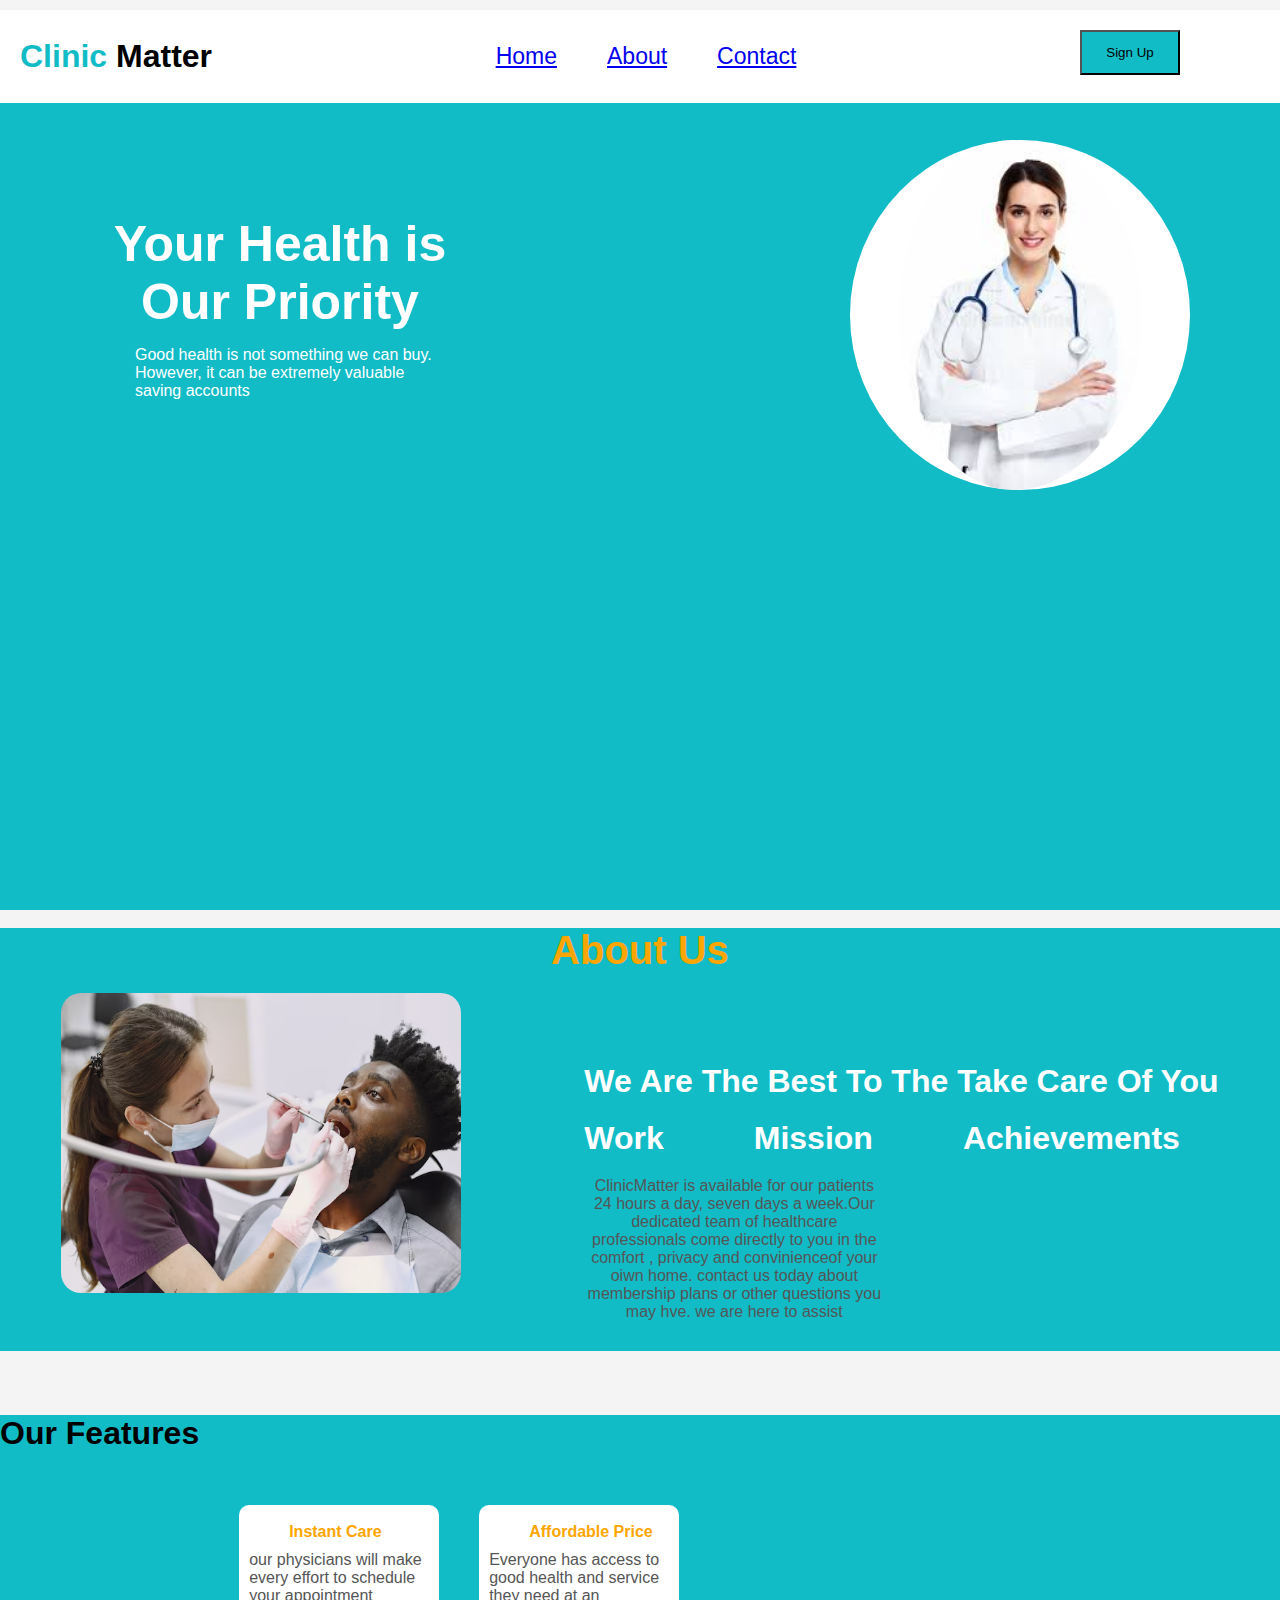
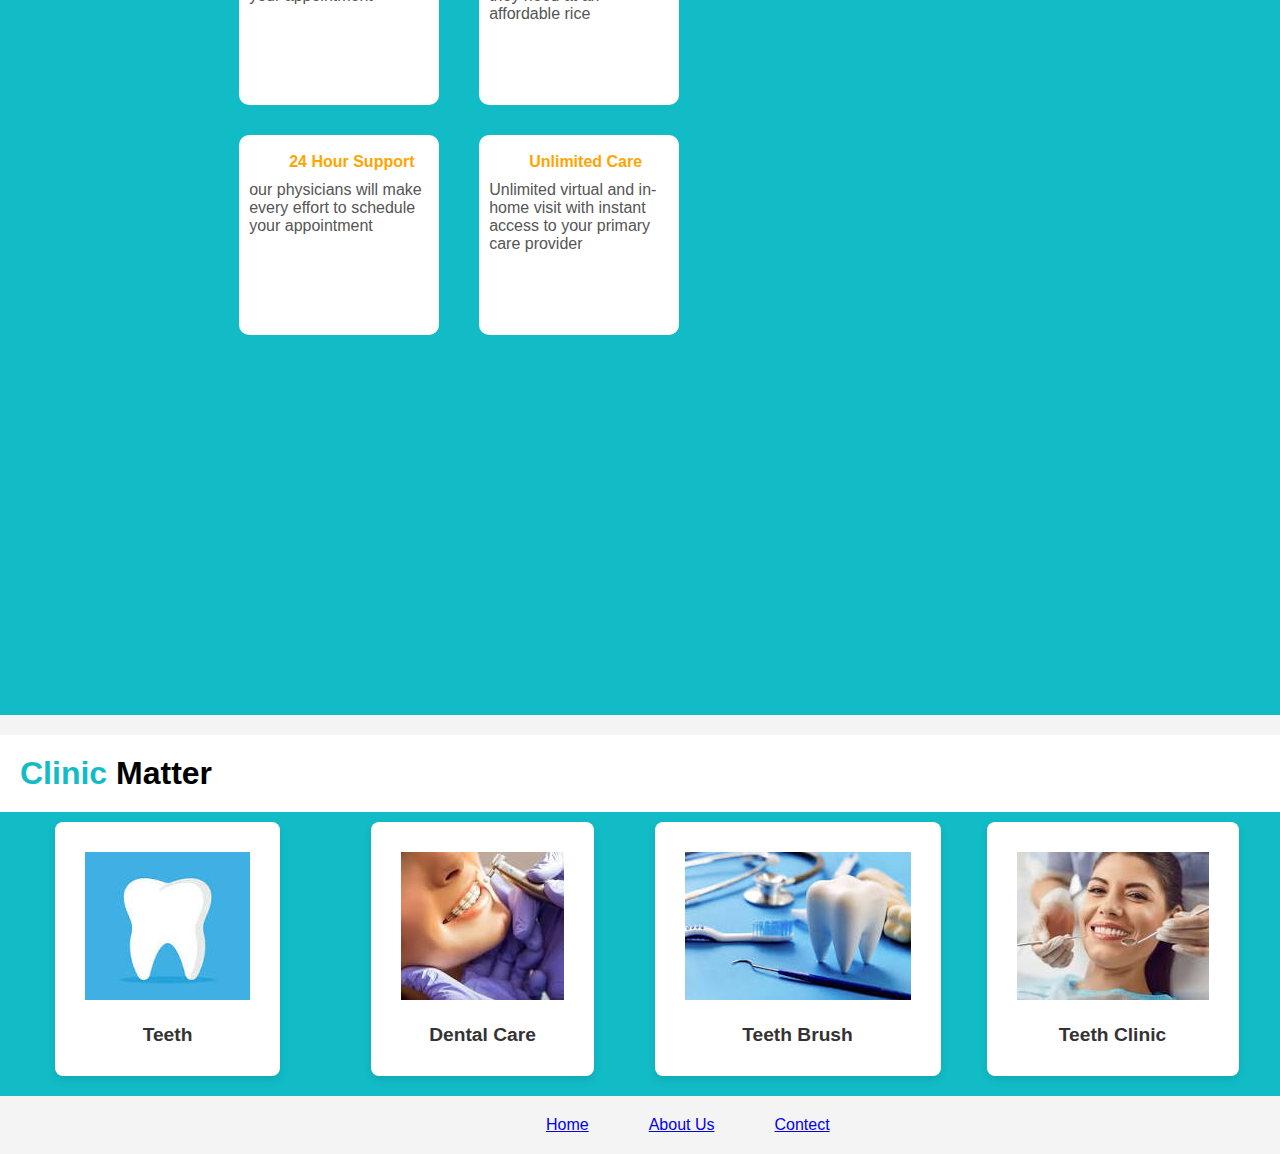
<file: index.html>
<!DOCTYPE html>
<html>
    <head>
        <title>This is website that make hospital</title>
        <link rel="stylesheet" href="style.css">
        <link rel="stylesheet" href="https://cdnjs.cloudflare.com/ajax/libs/font-awesome/6.5.2/css/all.min.css" integrity="sha512-SnH5WK+bZxgPHs44uWIX+LLJAJ9/2PkPKZ5QiAj6Ta86w+fsb2TkcmfRyVX3pBnMFcV7oQPJkl9QevSCWr3W6A==" crossorigin="anonymous" referrerpolicy="no-referrer" />
    </head>
    <body>
       <div class="header">
        <h1><span>Clinic</span> Matter</h1>
        <ul>
            <a href="index.html"><li>Home</li> </a>
            <a href="About Us.html"><li>About</li> </a>
           <a href="contect.html"> <li>Contact</li> </a>
        </ul>
        <button>Sign Up</button>

       </div>
       <div class="nav">
       <div class="nav-p">
        <div class="nav1">
            <h1>Your Health is Our Priority </h1>
            <p>Good health is not something we can buy. However, it can be extremely valuable saving accounts</p>
            </div>

            <div class="nav2">
                <img src="drs.jpg">
            </div>
        
            </div>
            
            <br>

            <h1 class="text-p">About Us</h1>
            <div class="section">
                <div>
                 <img src="dental'.avif">     
                </div>
                <div>
                <h1 class="text-top">We Are The Best To The Take Care Of You</h1>
                <div class="text-nav">
                 <h1>Work</h1>  
                 <h1>Mission</h1> 
                 <h1>Achievements</h1>
                </div>
                <div class="text-paragraf">
                 <p>ClinicMatter is available for our patients 24 hours a day, seven days a week.Our dedicated team of healthcare professionals come directly to you in the comfort , privacy and convinienceof your oiwn home. contact us today about membership plans or other questions you may hve. we are here to assist</p>   
                </div>
                </div>

            </div>
            <!-- <div class="main-3"> -->
                <div class="main-text">
                  <h1>Our Features</h1>
                <div class="main-text1">
                 <div class="main-box1">
                    <i class="fa-solid fa-tooth"></i>
                    <h4>Instant Care</h4>
                    <p>our physicians will make every effort to schedule your appointment</p>
                 </div>
                 <div class="main-box1">
                    <i class="fa-solid fa-tooth"></i>
                    
                    <h4>24 Hour Support</h4>
                    <p>our physicians will make every effort to schedule your appointment</p>
                 </div>
                </div>

                <div class="main-text2">
                    <div class="main-box1">
                        <i class="fa-solid fa-tooth"></i>
                       <h4>Affordable Price</h4>
                       <p>Everyone has access to good health and service they need at an  affordable rice</p>
                    </div>
                    <div class="main-box1">
                        <i class="fa-solid fa-tooth"></i>
                       
                       <h4>Unlimited Care</h4>
                       <p>Unlimited virtual and in-home visit with instant access to your primary care provider</p>
                    </div>
                   </div>

                </div>

            </div>
          </div>
            <div class="header">
                <h1><span>Clinic</span> Matter</h1>
                <ul>
                 
            
        </div>
        <!--section three-->
        <section class="services">
            <h2>Our Service</h2>
            <div class="service-container">
                <div class="service-box">
                    <div class="icon"><img src="den.jpg" alt=""></div>
                    <h3>Teeth</h3>
                </div>
                <div class="service-box">
                    <div class="icon"><img src="ilik.jpg" alt=""></div>
                    <h3>Dental Care</h3>
                </div>
                <div class="service-box">
                    <div class="icon"><img src="lab.jpg" alt=""></div>
                    <h3>Teeth Brush</h3>
                </div>
                <div class="service-box">
                    <div class="icon"><img src="nafad.jpg" alt=""></div>
                    <h3>Teeth Clinic</h3>
                </div>
            </div>
</section>
<footer>
    <div class="container">
        <ul class="footer-links">
            <li><a href="#">Home</a></li>
            <li><a href="#">About Us</a></li>
            <li><a href="#">Contect</a></li>
        </ul>
    </div>
</footer>

            </body>
            </html>
</file>
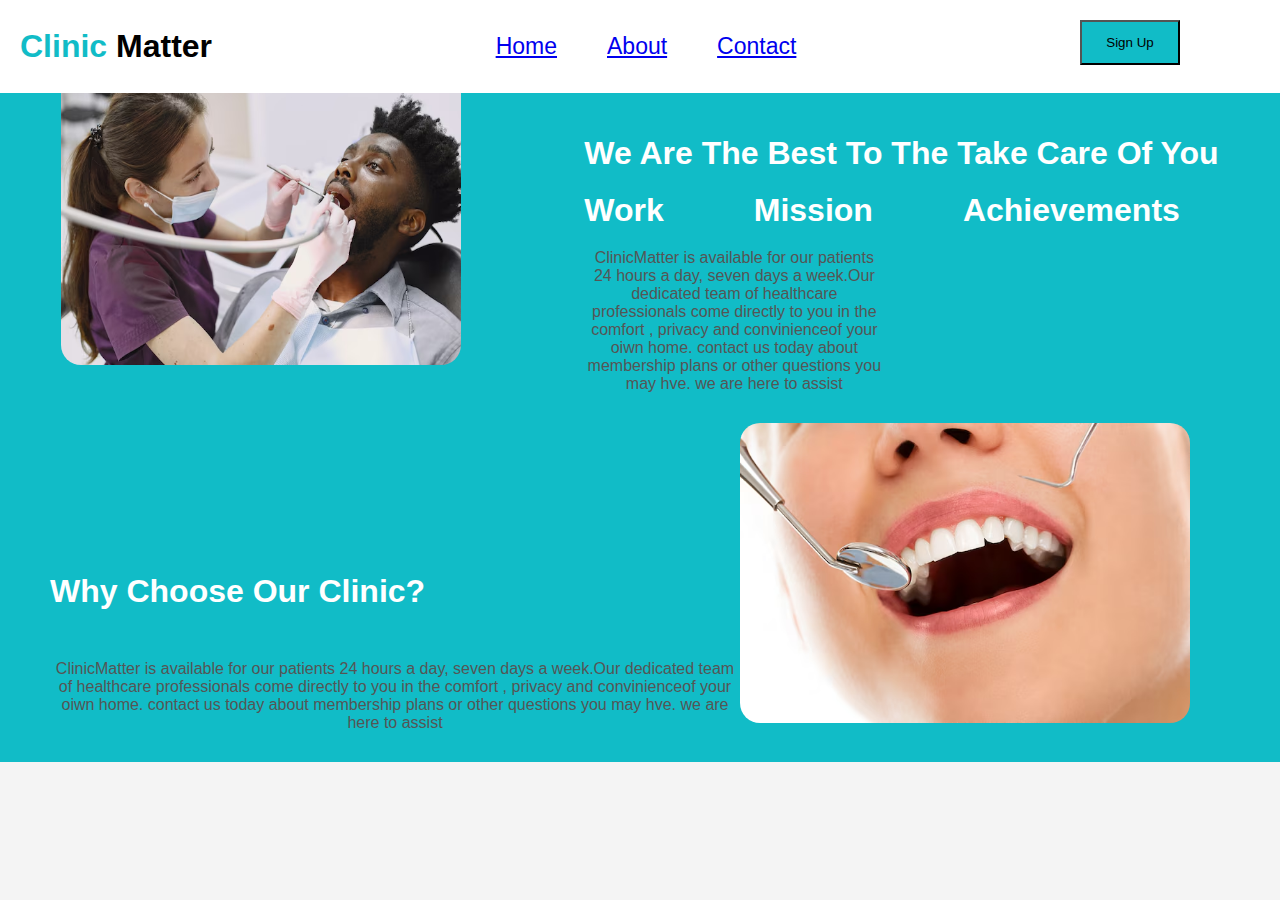
<file: About Us.html>
<!DOCTYPE html>
<html lang="en">
<head>
    <meta charset="UTF-8">
    <meta name="viewport" content="width=device-width, initial-scale=1.0">
    <title>About</title>
    <link rel="stylesheet" href="style.css">

</head>
<body>
    <div class="header">
        <h1><span>Clinic</span> Matter</h1>
        <ul>
           <a href="index.html"><li>Home</li> </a>
            <a href="About Us.html"><li>About</li> </a>
           <a href="contect.html"> <li>Contact</li> </a>
        </ul>
        <button>Sign Up</button>

       </div>

       <h1 class="text-p">About Us</h1>
            <div class="section">
                <div>
                 <img src="dental'.avif">     
                </div>
                <div>
                <h1 class="text-top">We Are The Best To The Take Care Of You</h1>
                <div class="text-nav">
                 <h1>Work</h1>  
                 <h1>Mission</h1> 
                 <h1>Achievements</h1>
                </div>
                <div class="text-paragraf">
                 <p>ClinicMatter is available for our patients 24 hours a day, seven days a week.Our dedicated team of healthcare professionals come directly to you in the comfort , privacy and convinienceof your oiwn home. contact us today about membership plans or other questions you may hve. we are here to assist</p>   
                </div>
                </div>

            </div>
     

            <div class="text-next">
                <div class="text-left">
                  <h1>Why Choose Our Clinic?</h1>
                  <p>ClinicMatter is available for our patients 24 hours a day, seven days a week.Our dedicated team of healthcare professionals come directly to you in the comfort , privacy and convinienceof your oiwn home. contact us today about membership plans or other questions you may hve. we are here to assist</p>
               </div> 
                <img src="dentist-with-smile_144627-886.avif">
              </div>
            </div>
          
  

</body>
</html>
</file>
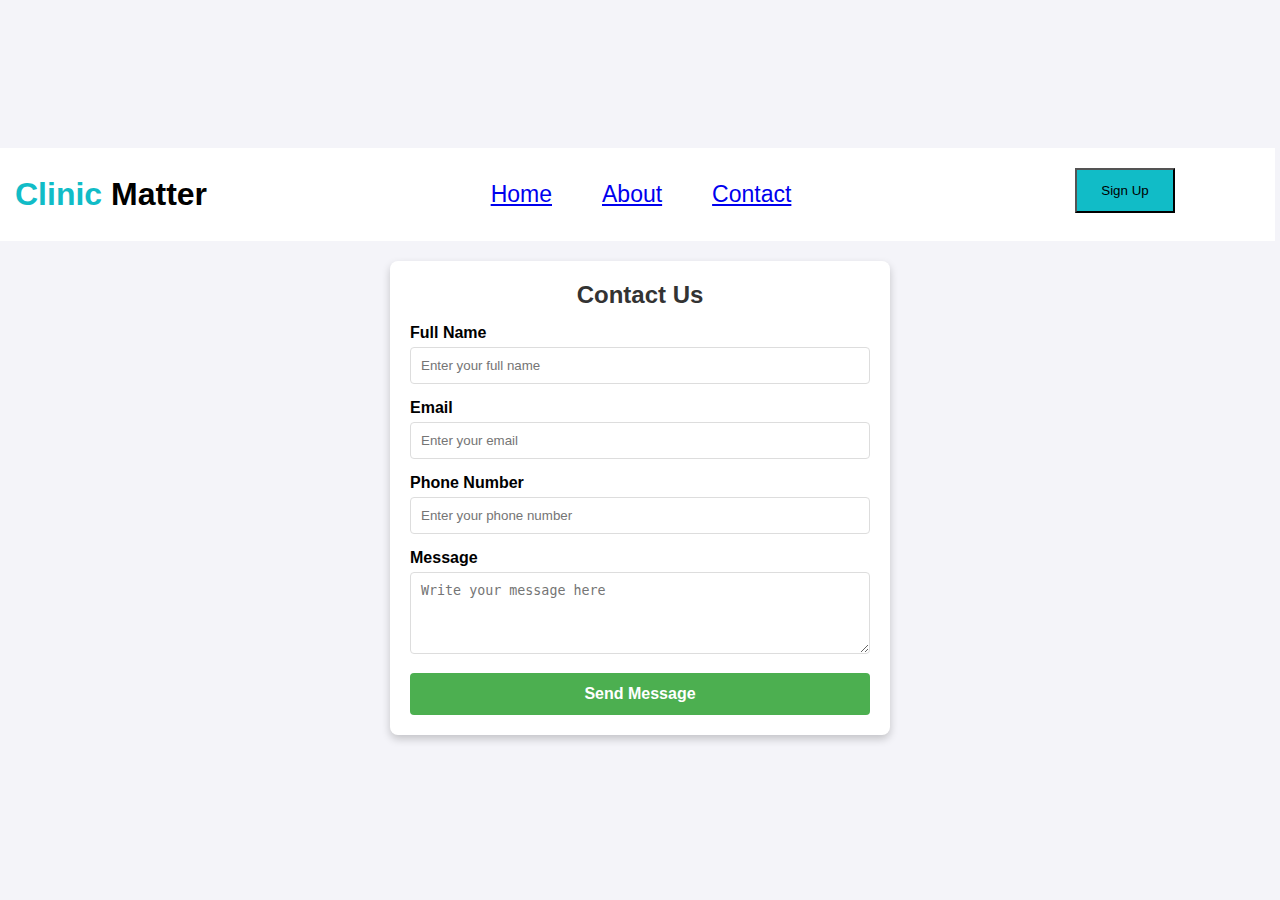
<file: contect.html>
<!DOCTYPE html>
<html lang="en">
<head>
    <meta charset="UTF-8">
    <meta name="viewport" content="width=device-width, initial-scale=1.0">
    <title>Contect</title>
    <!-- <link rel="stylesheet" href="style.css"> -->
    <link rel="stylesheet" href="contct.css">

</head>
<body>
    <div class="header">
        <h1><span>Clinic</span> Matter</h1>
        <ul>
           <a href="index.html"><li>Home</li> </a>
            <a href="About Us.html"><li>About</li> </a>
           <a href="contect.html"> <li>Contact</li> </a>
        </ul>
        <button>Sign Up</button>

       </div>
    <!-- section two -->
    <div class="contact-container">
        <h2>Contact Us</h2>
        <form action="#" method="POST">
          <!-- Full Name -->
          <div class="form-group">
            <label for="name">Full Name</label>
            <input type="text" id="name" name="name" placeholder="Enter your full name" required>
          </div>
    
          <!-- Email -->
          <div class="form-group">
            <label for="email">Email</label>
            <input type="email" id="email" name="email" placeholder="Enter your email" required>
          </div>
    
          <!-- Phone Number -->
          <div class="form-group">
            <label for="phone">Phone Number</label>
            <input type="tel" id="phone" name="phone" placeholder="Enter your phone number" required>
          </div>
    
          <!-- Message -->
          <div class="form-group">
            <label for="message">Message</label>
            <textarea id="message" name="message" rows="4" placeholder="Write your message here" required></textarea>
          </div>
    
          <!-- Submit Button -->
          <button type="submit" class="submit-btn">Send Message</button>
        </form>
    </div>
    

</body>
</html>
</file>
<file: style.css>
*{
    margin: 0;
    padding: 0;
}
.header{
    position:fixed;
    background-color: white;
    width: 100%;
    display: flex;
    justify-content: space-between;
    margin-right: 10px;
    text-align: center;
    padding: 20px;
    width: 100%;
    align-items: center;
    text-decoration: none;
    list-style: none;
    
}
.header ul{
    display: flex;
    font-style: 25px;
    list-style: none;
    font-size: 23px;
    gap: 50px;
}
.header span{
    color: #11BCC7;
}

.header button{
background-color:#11BCC7 ;
width: 100px;
height: 45px;
margin-bottom: 8px;
margin-right: 80px;
}

.nav-p{
    background-color: #11BCC7;
    height: 100vh;
    margin-top:10px;
    padding-top: 9%;
    display: flex;
    justify-content: space-between;
    
}
.nav3{
    width: 300px;
    height: 300px;
    padding-left: 30px;
    padding-bottom: -50px;
    position: relative;
    top: -70px;
    right: -30px;
    margin-top: 50px;

   
}
.nav1{
    text-align: center;
    margin-top: 90px;
    margin-left: 75px;
}
.nav1 h1{
    width: 410px;
    font-size: 50px;
    color: white;
    font-weight: bold;
}
.nav1 p{
    width: 300px;
    text-align: left;
    margin-top: 15px;
    color: white;
    margin-left: 60px;
}
.nav2{
    background-color: white;
    width: 340px;
    height: 350px;
    border-radius: 80%;
    margin-top: 15px;
    margin-right: 90px;
    position: relative;
}
.nav2 img{
    margin-bottom: 90px;
    height: 350px;
    padding-left: 15px;
    position: absolute;
    left: 10%;
    border-radius: 50%;
    
}



/*page contect*/
.contect{
    background-color: #11BCC7;
    width: 100%;
    height: 100vh;
    position: relative;

}
.main{
    background-color: white;
    height: 300px;
    width: 1000px;
    margin-left: 110px;
    border-radius: 9px;
    position: absolute;
    top: 18%;
}
.main p{
    padding-top: 20px;
    font-weight: bold;
    font-size: 20px;
    padding-left: 12px;
    color: orange;
    font-size: 18px;
}
.main1{
    display: flex;
    justify-content: space-between;
    text-align: center;
}
.main1 h2{
    padding-left: 50px;
    margin-top: 40px;
    font-size: 25px;
    color: #11BCC7;


}
.main1 ul{
    padding-top: 10px;
     padding-left: 50px;
    display: flex;
    padding-right: 150px;
    font-size: 20px;
    padding-top: 40px;

    gap: 90px;
    list-style: none;
}
.main1 button{
 background-color:orange ;
width: 120px;
height: 35px;
border: none;
border-radius: 5px;
margin-right: 50px;

}
.icon-1{
    display: flex;
    gap: 30px;
    border: 1px solid black;
    width: 300px;
    height: 100px;
    margin-top: 20px;
    margin-left: 15px;
    
}

.text1 h1{
    font-size: 30px;
}
.text1 p{
    color: grey;
}
.icon-1 i{
    margin-top: 30px;
    margin-left: 10px;
    font-size: 30px;
    color: orange;
}
.icons{
    display: flex;
}
.button1{
    background-color:#11BCC7 ;
width: 150px;
height: 45px;
border: none;
margin-left: 805px;
margin-top: 12PX;
padding: 10px;
border-radius: 5px;

}

.text-p{
    background-color: #11BCC7;
    text-align: center;
    color: orange;
    font-size: 40px;
}
.section{
    background-color: #11BCC7;
    display: flex;
    justify-content: space-around;
    
}


 .section img{
    width: 400px;
    height: 300px;
    margin-top: 20px;
    border-radius: 20px;
  }
 .text-top{
    margin-top: 90px;
    color: white;
  }

.text-nav{
    display: flex;
    gap: 90px;
    color: white;
    margin-top: 20px;
  }
.text-paragraf {
    color: white;
    text-align: left;
    margin-top: 20px;
    width: 300px;

  }
.text-next{
    display: flex;
    background-color: #11BCC7;
    
  
}
.text-next img{
margin-right: 90px;
border-radius: 20px;
height: 300px;
width: 450px;
}
  
.text-left{
    margin-top: 150px;
    color: white;
    margin-left: 50px;
  }
.text-left p{
    margin-top: 50px;
}

.main-text1{
    margin-top: 90px;
    /* display: grid; */
    gap: 8px;
}

.main-text2{
    margin-top: 90px;
    /* display: grid; */
}

.main-box1{
    width: 200px;
    height:200px;
    background-color: white;
    margin-left: 20px;
    border-radius: 10px;
    /* margin-top: 30px; */
    margin-bottom: 30px;
}
.main-box1 i{
    color: #11BCC7;
    margin-left: 80px;
    

}
.main-box1 img{
    margin-left: 60px;
    margin-top: 20px;
}
.main-box1 h4{
    color: orange;
    margin-left: 50px;
    
}

.main-box1 p{
    width: 180px;
    text-align: left;
    margin-left: 10px;
    margin-top: 10px;
}
.main-text{
    background-color: #11BCC7;
    height: 100vh;
    display: flex;
    gap: 20px;
    /* margin-top: 170px; */
    margin-bottom: 20px;
    margin-top: 5%;
    
}
/* .main-text h1{
    color: orange;
    margin-left: -180px;
} */
.Features h1{
    margin-left: 200px;
    justify-content: center;
    align-items: center;
    color: orange;
    
}




.main-3{
    background-color: #11BCC7;
    display: flex;
    gap: 70px;
    
}
.main-img img{
    margin-top: 100px;
}
.text-4{
    display: flex;
    justify-content: space-between;
}
.text-4 h1{
color: orange;
margin-left: 600px;
margin-top: 10px;
}
.text-4 h4{
    
    color: black;
    margin-left: 20px;
    
    }
.text-4 p{
    width: 400px;
    text-align: left;
    margin-left: 20px;  
    margin-top: 10px; 
    text-align: left;
}
.text-4 img{
    
    height: 300px;
    width: 300px;
    
}


/* .qeybtah{
    display: flex;
}
     */
    /* section three */
    * {
        margin: 0;
        padding: 0;
        box-sizing: border-box;
    }
    
    body {
        font-family: Arial, sans-serif;
        background-color: #f4f4f4;
    }
    
    h2 {
        text-align: center;
        margin-top: 20px;
        font-size: 2rem;
    }
    
    p {
        text-align: center;
        font-size: 1rem;
        color: #555;
        margin-bottom: 30px;
    }
    
    .services {
        padding: 20px;
        background-color: #11BCC7;
    }
    .services h2{
        color: orange;
        margin-bottom: 10px;
    }
    
    .service-container {
        display: grid;
        grid-template-columns: repeat(auto-fill, minmax(250px, 1fr));
        gap: 20px;
        justify-items: center;
    }
    
    .service-box {
        background-color: white;
        padding: 30px;
        border-radius: 8px;
        text-align: center;
        box-shadow: 0 4px 8px rgba(0, 0, 0, 0.1);
        transition: transform 0.3s ease-in-out, box-shadow 0.3s ease-in-out;
    }
    
    .service-box:hover {
        transform: translateY(-10px);
        box-shadow: 0 10px 15px rgba(0, 0, 0, 0.15);
    }
    
    .icon {
        font-size: 40px;
        margin-bottom: 15px;
    }
    
    h3 {
        font-size: 1.2rem;
        color: #333;
    }
    footer{
        display: flex;
        padding: 20px 16px;
        justify-content: space-between;
        align-items: center;
    }
    .footer-links{
        display: flex;
        align-items: center;
        gap: 60px;
        list-style:none;
        margin-left: 530px;
    
    }
    
    @media screen and (max-width: 768px) {
        h2 {
            font-size: 1.5rem;
        }
    
        p {
            font-size: 0.9rem;
}
    }
    /* home */
@media  (max-width: 600px) {
    .header {
        padding: 15px;
      }
      .header span{
        font-size: 1.2em;
      }
    
}
</file>
<file: contct.css>
.header{
    position:fixed;
    background-color: white;
    width: 100%;
    display: flex;
    justify-content: space-between;
    margin-right: 10px;
    text-align: center;
    padding: 20px;
    width: 100%;
    align-items: center;
    text-decoration: none;
    list-style: none;
    margin-bottom: 40%;
}
.header ul{
    display: flex;
    font-style: 25px;
    list-style: none;
    font-size: 23px;
    gap: 50px;
}
.header span{
    color: #11BCC7;
}

.header button{
background-color:#11BCC7 ;
width: 100px;
height: 45px;
margin-bottom: 8px;
margin-right: 80px;
}
/* section two */
* {
    margin: 0;
    padding: 0;
    box-sizing: border-box;
  }
  body {
    font-family: Arial, sans-serif;
    background-color: #f4f4f9;
    display: flex;
    justify-content: center;
    align-items: center;
    min-height: 100vh;
  }

  /* Container styling */
  .contact-container {
    background: white;
    width: 90%;
    max-width: 500px;
    padding: 20px;
    border-radius: 8px;
    box-shadow: 0 4px 8px rgba(0, 0, 0, 0.2);
    animation: fadeIn 1.2s ease;
    margin-top: 96PX;
  }

  /* Heading styling */
  h2 {
    text-align: center;
    color: #333;
    margin-bottom: 15px;
  }

  /* Input styling */
  .form-group {
    margin-bottom: 15px;
    position: relative;
  }
  label {
    display: block;
    font-weight: bold;
    margin-bottom: 5px;
  }
  input, textarea {
    width: 100%;
    padding: 10px;
    border: 1px solid #ddd;
    border-radius: 4px;
    transition: border-color 0.3s ease;
  }
  input:focus, textarea:focus {
    border-color: #4CAF50;
  }

  /* Button styling */
  .submit-btn {
    display: block;
    width: 100%;
    padding: 12px;
    border: none;
    background-color: #4CAF50;
    color: white;
    font-size: 16px;
    font-weight: bold;
    cursor: pointer;
    border-radius: 4px;
    transition: background-color 0.3s ease;
  }
  .submit-btn:hover {
    background-color: #45a049;
  }

  /* Responsive Design */
  @media (max-width: 600px) {
    .contact-container {
      padding: 15px;
    }
    h2 {
      font-size: 1.2em;
    }
  }

  /* Animation */
  @keyframes fadeIn {
    from { opacity: 0; transform: translateY(20px); }
    to { opacity: 1; transform: translateY(0);}
}
</file>
